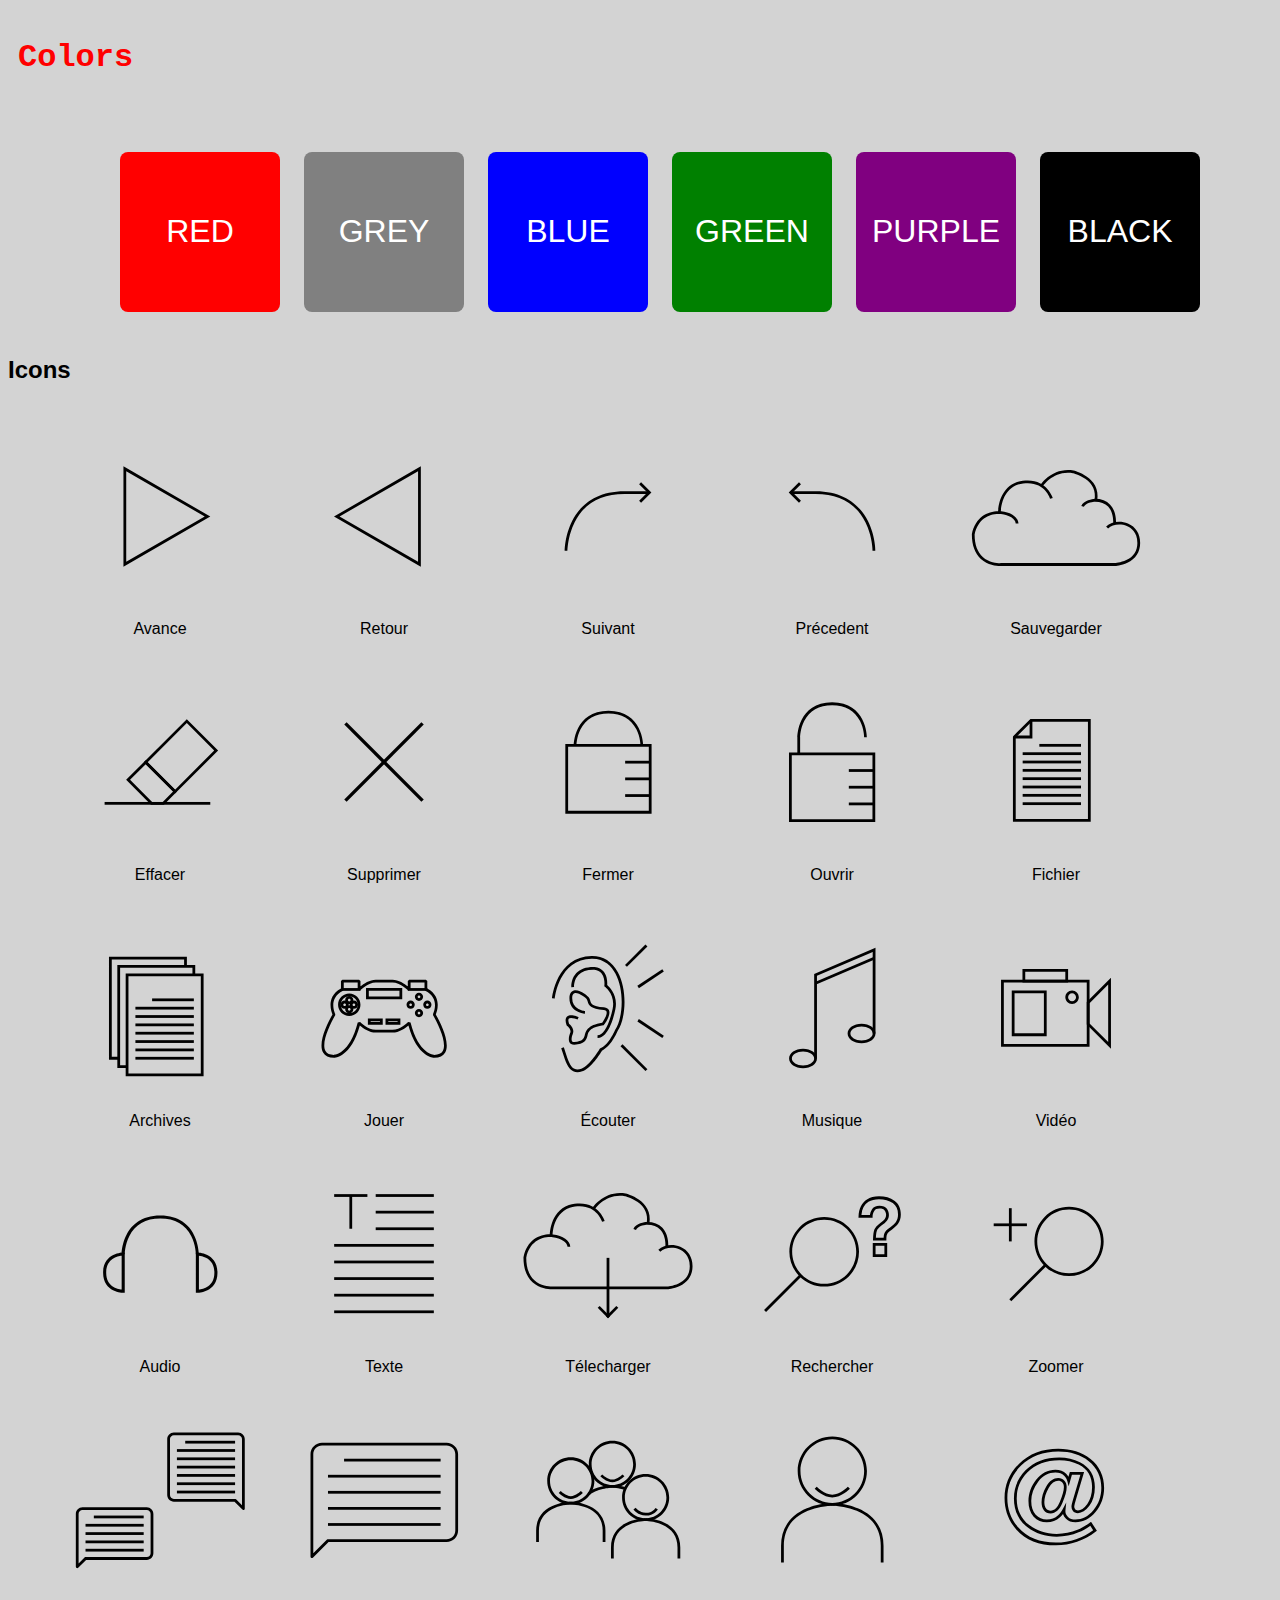
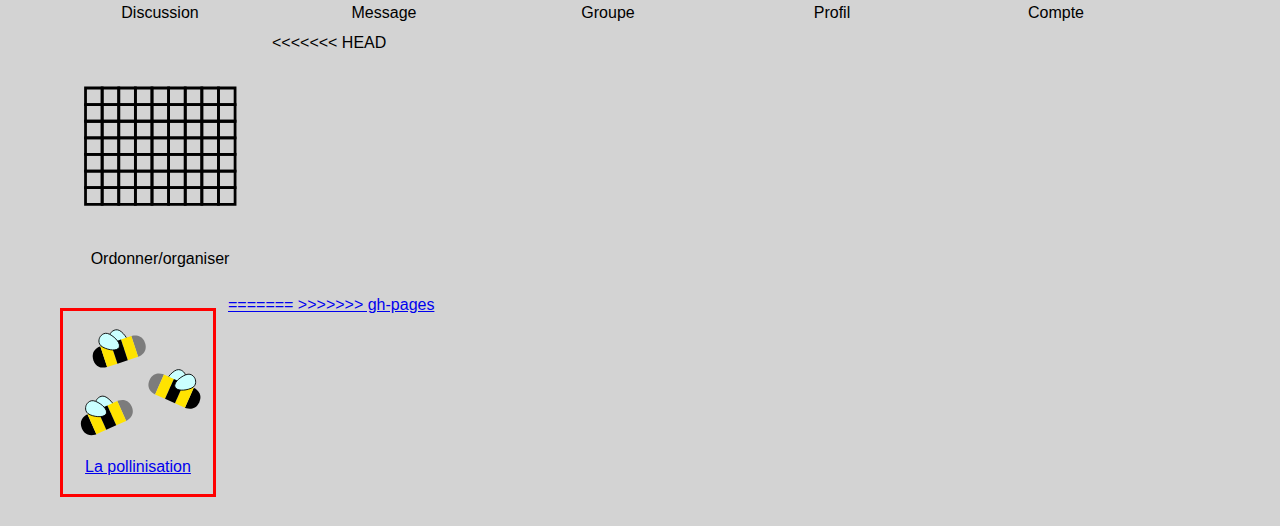
<file: index.html>
<!DOCTYPE html>
<html>
<head>
<meta charset="utf-8">
<title>La pollinisation</title>

<link href="https://fonts.googleapis.com/css?family=Arsenal" rel="stylesheet">

<link rel="stylesheet" href="styles/main.css">
<link rel="stylesheet" href="styles/typo.css">

</head>
<body>

  <section class="color-section">
      <h1>Colors</h1>

      <ul id="colors">
          <li id="color-1">Red</li>
          <li id="color-2">Grey</li>
          <li id="color-3">Blue</li>
          <li id="color-4">Green</li>
          <li id="color-5">Purple</li>
          <li id="color-6">Black</li>
      </ul>

  </section>


<section class="section01">
<h2>Icons</h2>

<ol>
    <li><span><img src="images/avance.svg" alt="Avance" /></span>Avance</li>
    <li><span><img src="images/retour.svg" alt="Retour" /></span>Retour</li>
    <li><span><img src="images/suivant.svg" alt="Suivant" /></span>Suivant</li>
    <li><span><img src="images/precedent.svg" alt="Précedent" /></span>Précedent</li>
    <li><span><img src="images/sauvegarder.svg" alt="Sauvegarder" /></span>Sauvegarder</li>
    <li><span><img src="images/effacer.svg" alt="Effacer" /></span>Effacer</li>
    <li><span><img src="images/supprimer.svg" alt="Supprimer" /></span>Supprimer</li>
    <li><span><img src="images/fermer.svg" alt="Fermer" /></span>Fermer</li>
    <li><span><img src="images/ouvrir.svg" alt="Ouvrir" /></span>Ouvrir</li>
    <li><span><img src="images/fichier.svg" alt="Fichier" /></span>Fichier</li>
    <li><span><img src="images/archives.svg" alt="Archives" /></span>Archives</li>
    <li><span><img src="images/jouer.svg" alt="Jouer" /></span>Jouer</li>
    <li><span><img src="images/ecouter.svg" alt="Écouter" /></span>Écouter</li>
    <li><span><img src="images/musique.svg" alt="Musique" /></span>Musique</li>
    <li><span><img src="images/video.svg" alt="Vidéo" /></span>Vidéo</li>
    <li><span><img src="images/audio.svg" alt="Audio" /></span>Audio</li>
    <li><span><img src="images/texte.svg" alt="Texte" /></span>Texte</li>
    <li><span><img src="images/telecharger.svg" alt="Télecharger" /></span>Télecharger</li>
    <li><span><img src="images/rechercher.svg" alt="Rechercher" /></span>Rechercher</li>
    <li><span><img src="images/zoomer.svg" alt="Zoomer" /></span>Zoomer</li>
    <li><span><img src="images/discussion.svg" alt="Discussion" /></span>Discussion</li>
    <li><span><img src="images/message.svg" alt="Message" /></span>Message</li>
    <li><span><img src="images/groupe.svg" alt="Groupe" /></span>Groupe</li>
    <li><span><img src="images/profil.svg" alt="Profil" /></span>Profil</li>
    <li><span><img src="images/compte.svg" alt="Compte" /></span>Compte</li>
    <li><span><img src="images/ordonner_organiser.svg" alt="Ordonner/organiser" /></span>Ordonner/organiser</li>
<<<<<<< HEAD
</ol>
<ol>
<li id="icone"><span><a class="navigation-link" href="video01.html"><img src="images/logo.svg" alt="index" /></span>La pollinisation<br></br></li>
=======
>>>>>>> gh-pages
</ol>
</section>

</section>

</body>
</html>
</file>
<file: styles/main.css>
body{
  background: lightgrey;
}

nav li {
    display: inline-block;
}

nav li a {
  display: block;
  padding: 1em;
  background-color: yellow;
  color: red;
}

ol {
  display: flex;
  flex-wrap: wrap;}

  #icone{
    border: 3px solid red;
    max-width: 150px;
    margin: 12px;}


li {
  text-align: center;
  list-style-type: none;}

  li img {
    width: 100%}

  video {
    max-width: 750px;
    width: 100%    !important;
    height: auto   !important;
    }

audio {
  align-content: center;

}

h1 {

  color: red;
  text-align: left;
  padding: 10px;
  display: inline-block;
}


.media-block {
  padding: 1em;
  display: flex;
  flex-wrap: wrap;
  align-items: center;
}
#logo {
width : 200px;
float: left;
}

ol {
  display: flex;
  flex-wrap: wrap;}

li {
  /*border: 1px solid #000;*/
  max-width: 200px;
  margin: 12px;
  list-style-type: none;
  justify-content: space-between;}

li img {
  width: 100%}


#colors {
  display: flex;
  flex-wrap: wrap;
  justify-content : center;
  text-align : center;
 text-transform: uppercase;
 font-size: 2em;
}

#colors li {
  height : 160px;
  width : 160px;
  border-radius: 8px;
  color : #fff;
  display: flex;
  align-items: center;
  justify-content: center;
}

#color-1 {
 background-color: red;
}

#color-2 {
 background-color: grey;
}

#color-3 {
 background-color: blue;
}

#color-4 {
 background-color: green;
}
#color-5 {
 background-color: purple;
}
#color-6 {
 background-color: black;
}
</file>
<file: styles/typo.css>
body {
  font-family: helvetica;
}


h1 { font-family: 'Space Mono', monospace;
font-weight: 700;
font-size: 2em;
}

p {
max-width: 500px;
padding: 17px;
min-width: 300px;
text-align: left;
line-height: 1.2;
font-weight: normal;
font-size: 1em;
}
</file>
